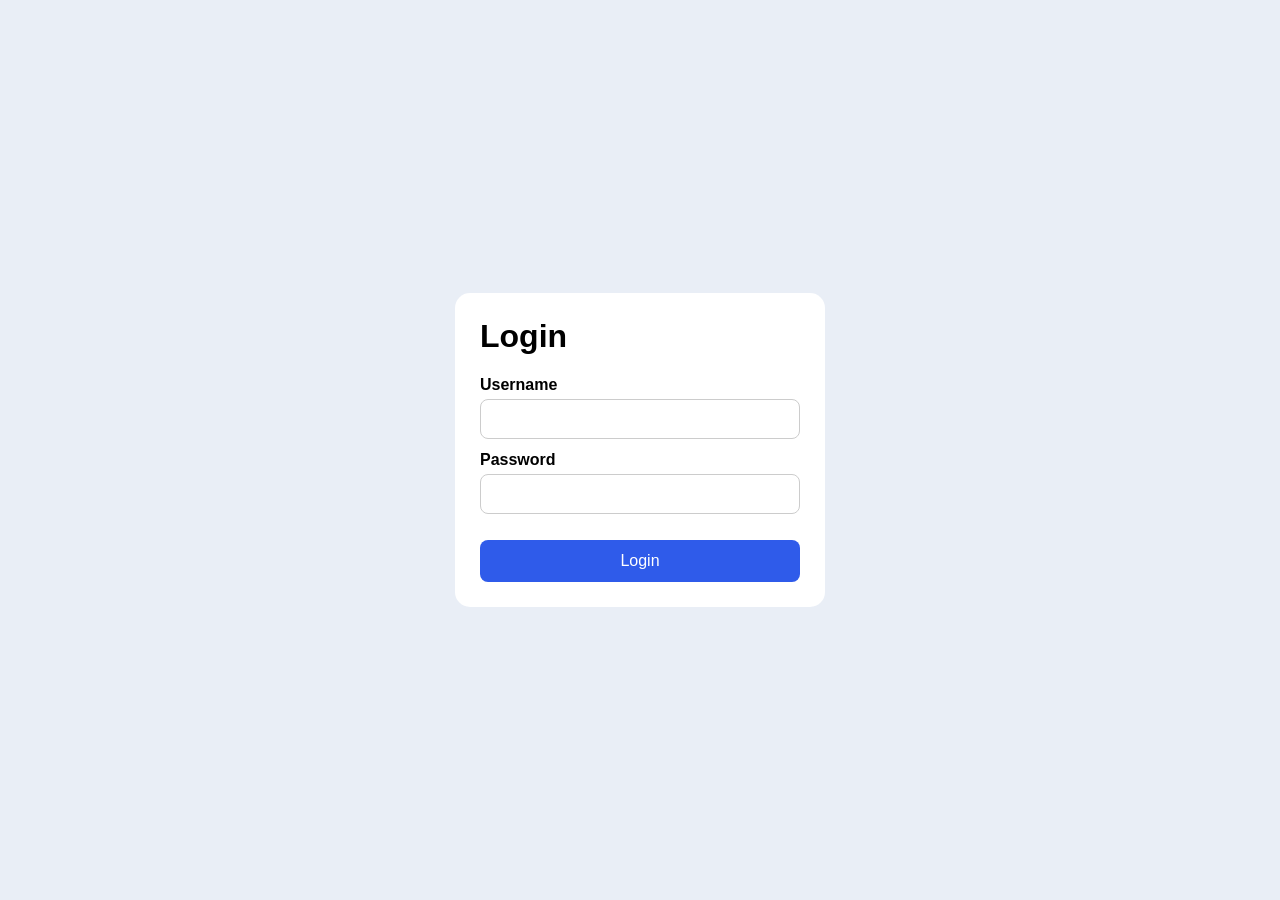
<file: index.html>
<!DOCTYPE html>
<html lang="en">
<head>
  <meta charset="UTF-8">
  <meta name="viewport" content="width=device-width, initial-scale=1">
  <title>Calculator</title>
  <link rel="stylesheet" href="style.css">
</head>
<body>
  <div class="card">
    <h1>Calculator</h1>

    <label for="num1">First number</label>
    <input id="num1" type="text">

    <label for="num2">Second number</label>
    <input id="num2" type="text">

    <div class="buttons">
      <button onclick="calculate('+')">+</button>
      <button onclick="calculate('-')">-</button>
      <button onclick="calculate('*')">*</button>
      <button onclick="calculate('/')">/</button>
    </div>

    <p id="error" class="error"></p>

    <p>Result: <b id="result"></b></p>

    <h2>History</h2>
    <ul id="historyList"></ul>

    <button class="logout" onclick="logout()">Log out</button>
  </div>

  <script src="script.js"></script>
</body>
</html>
</file>
<file: style.css>
/* Task 6: калькулятор по центру страницы */
body {
  margin: 0;
  min-height: 100vh;
  display: flex;
  justify-content: center;
  align-items: center;
  background: #e9eef6;
  font-family: Arial, sans-serif;
}

.card {
  width: 320px;
  padding: 25px;
  background: white;
  border-radius: 15px;
}

h1 {
  margin-top: 0;
}

label {
  display: block;
  margin-top: 12px;
  margin-bottom: 5px;
  font-weight: bold;
}

input {
  width: 100%;
  padding: 10px;
  box-sizing: border-box;
  border: 1px solid #ccc;
  border-radius: 8px;
  font-size: 16px;
}

.buttons {
  display: flex;
  gap: 10px;
  margin-top: 15px;
}

.buttons button {
  flex: 1;
  padding: 12px;
  font-size: 20px;
  background: #2f5bea;
  color: white;
  border: none;
  border-radius: 8px;
  cursor: pointer;
}

.main-button {
  width: 100%;
  padding: 12px;
  margin-top: 10px;
  font-size: 16px;
  background: #2f5bea;
  color: white;
  border: none;
  border-radius: 8px;
  cursor: pointer;
}

.buttons button:hover,
.main-button:hover {
  background: #2448c4;
}

.error {
  color: red;
}

.logout {
  margin-top: 10px;
  padding: 8px 15px;
  background: none;
  border: 1px solid #ccc;
  border-radius: 8px;
  cursor: pointer;
}
</file>
